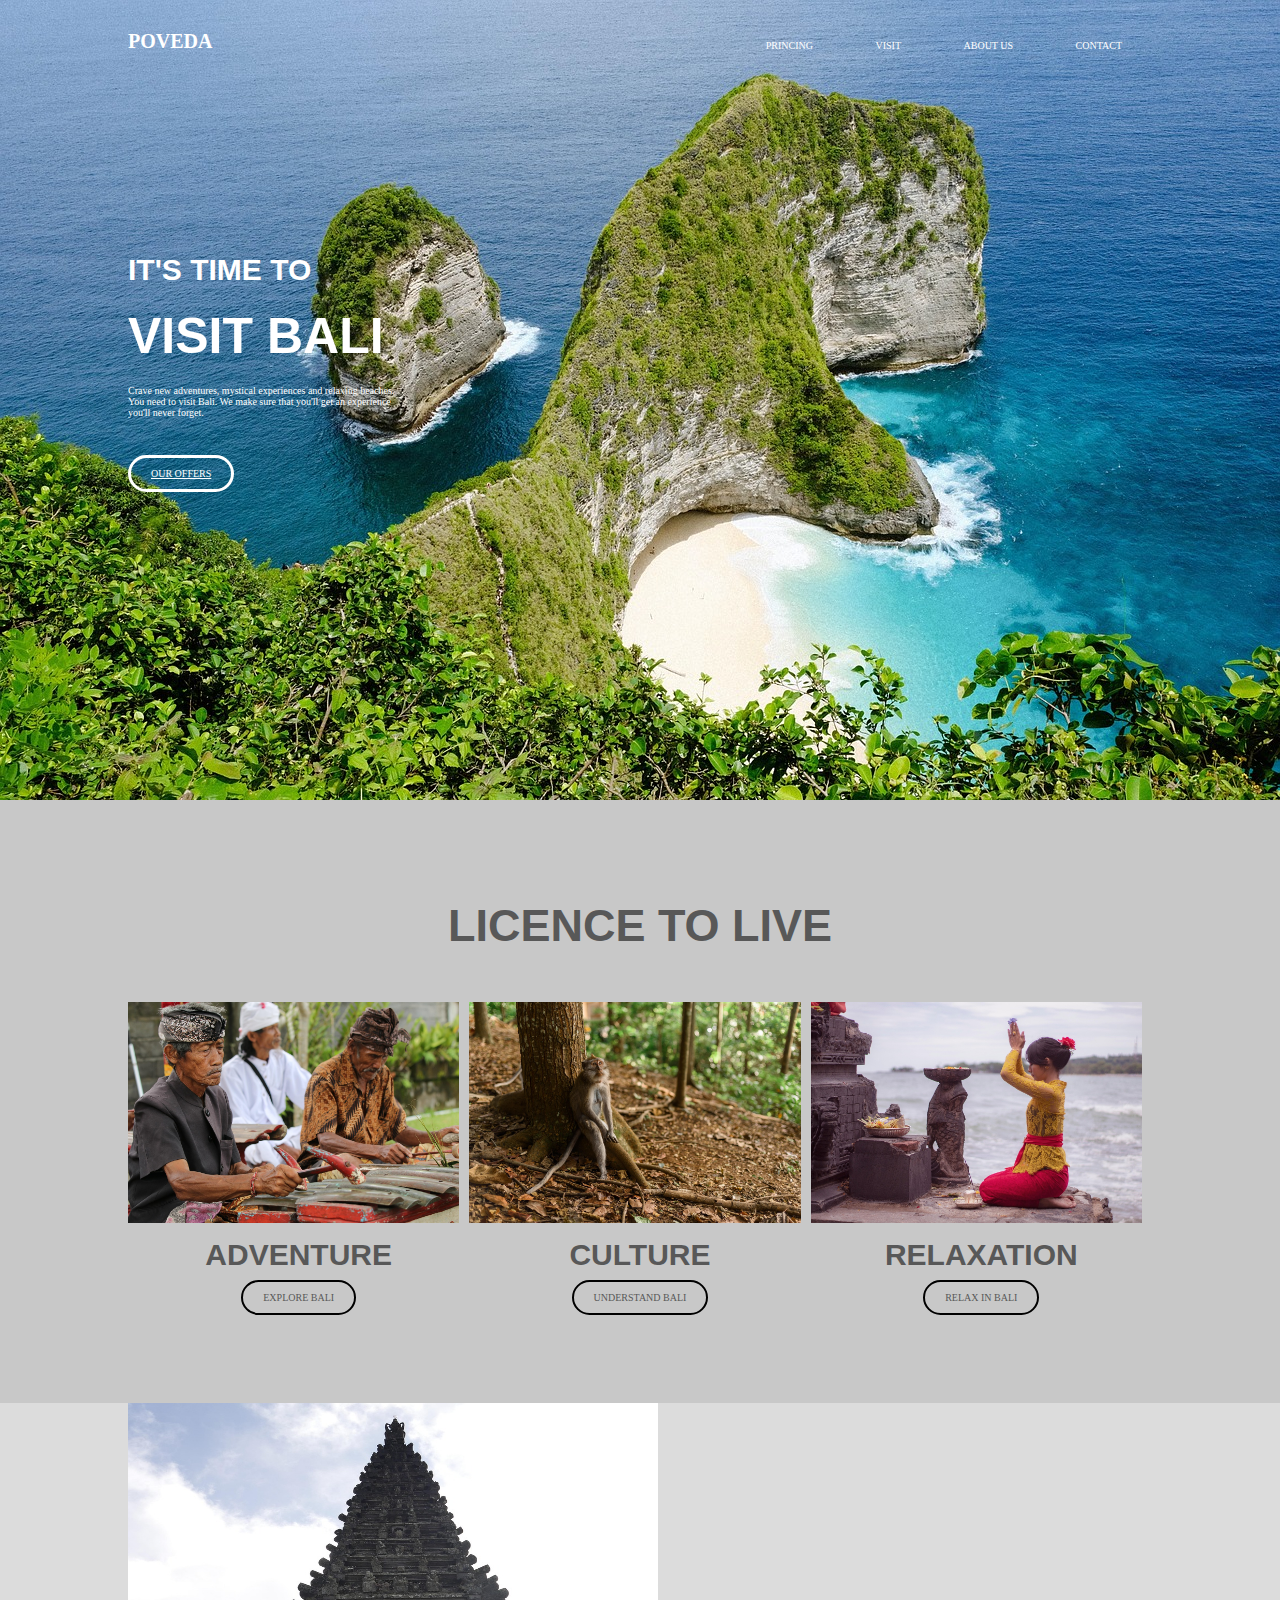
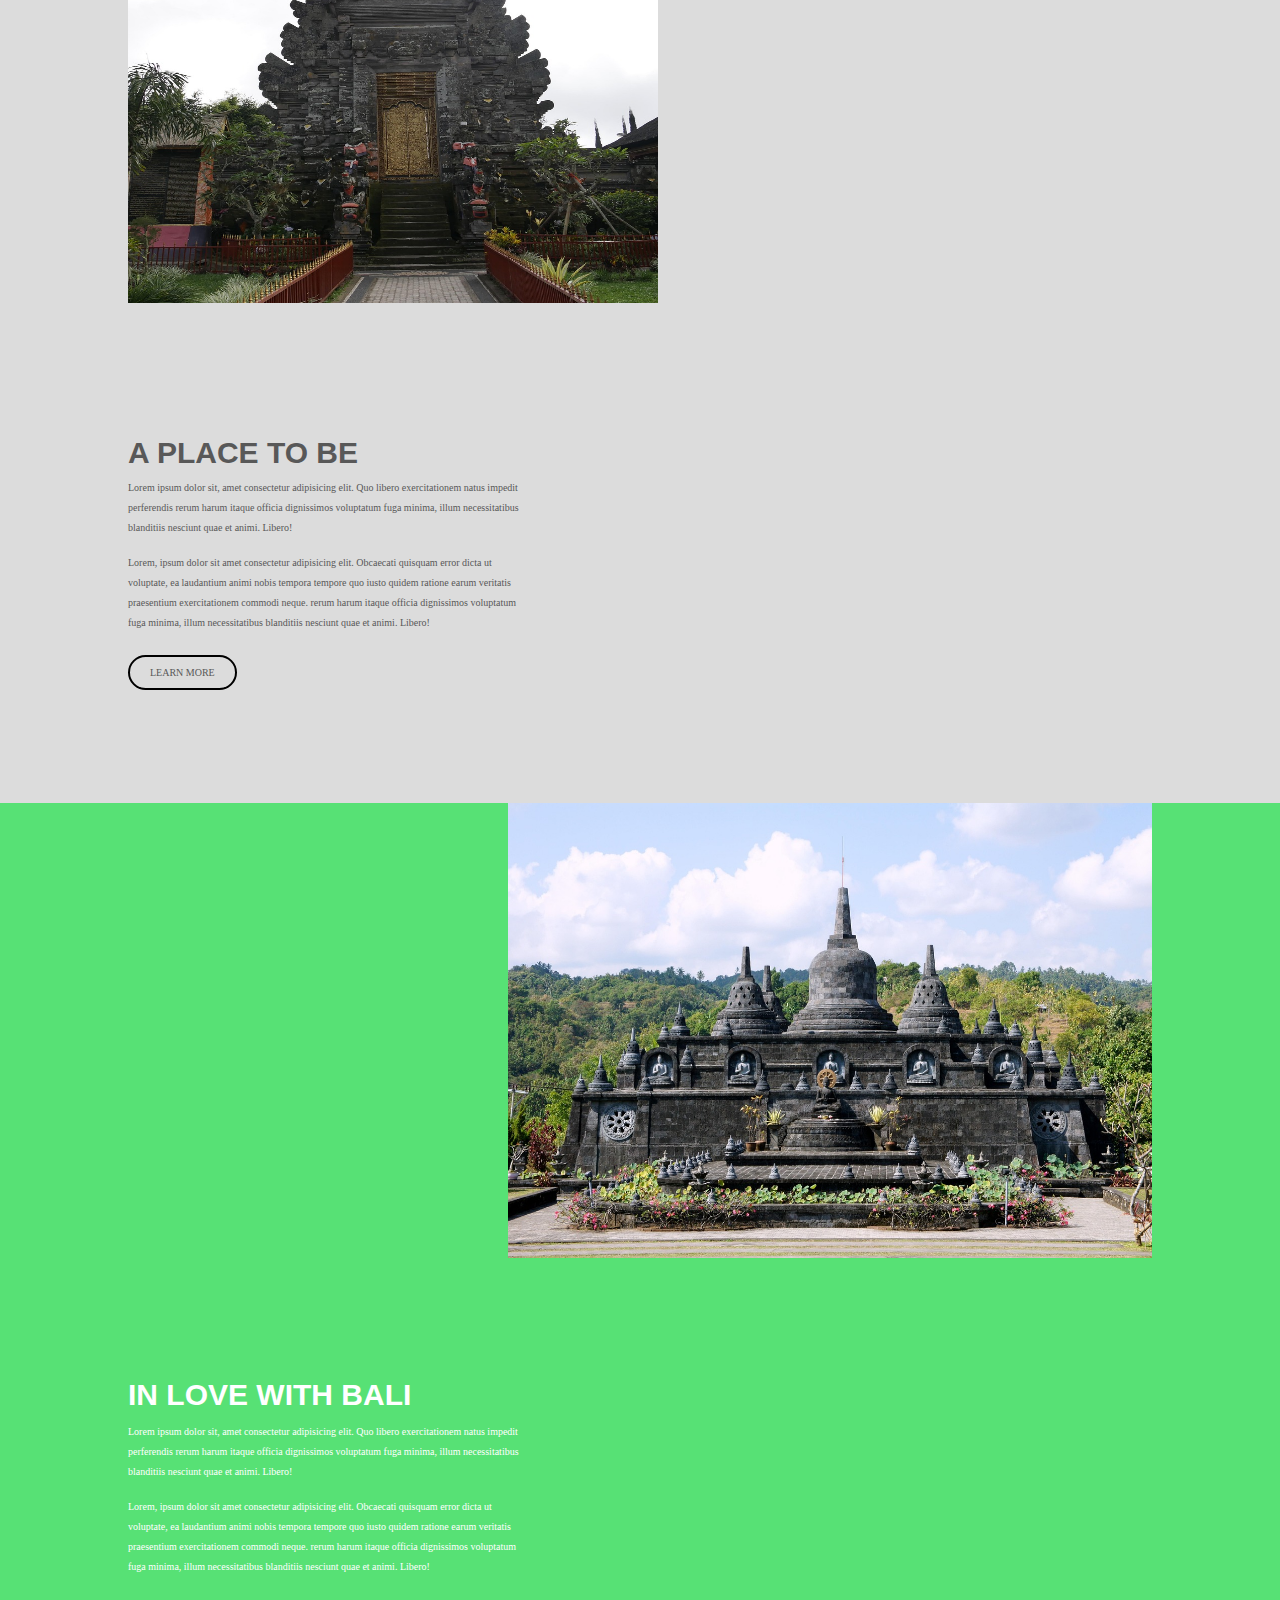
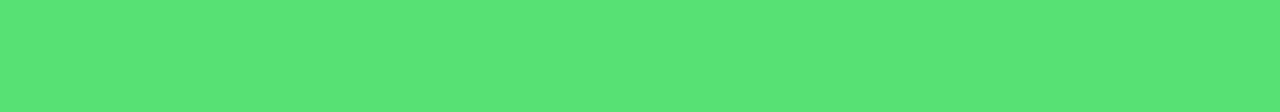
<file: Coda/HTML/Maquette4_Desktop/index.html>
<!DOCTYPE html>
<html lang="en">
  <head>
    <meta charset="UTF-8" />
    <meta name="viewport" content="width=device-width, initial-scale=1.0" />
    <link rel="stylesheet" href="style.css" />
    <title>Document</title>
  </head>
  <header>
    <div class="container">
      <div class="entete">
        <h1>POVEDA</h1>
        <nav class="nav1">
          <a href="#">PRINCING</a>
          <a href="#">VISIT</a>
          <a href="#">ABOUT US</a>
          <a href="#">CONTACT</a>
        </nav>
      </div>
      <section class="section1">
        <h3>it's time to</h3>
        <h2>visit bali</h2>
        <article class="article1">
          Crave new adventures, mystical experiences and relaxing beaches. You
          need to visit Bali. We make sure that you'll get an experience you'll
          never forget.
        </article>
        <a class="offers" href="#">our offers</a>
      </section>
    </div>
  </header>
  <body>
    <main>
      <div class="background">
        <section class="section2 container">
          <h2 class="titre_section2">licence to live</h2>
          <article class="article2">
            <div class="div_article">
              <img src="img/article_img1.jpg" />
              <h3>adventure</h3>
              <a class="bouton_article" href="#">explore bali</a>
            </div>
            <div class="div_article">
              <img src="img/article_img2.jpg" />
              <h3>CULTURE</h3>
              <a class="bouton_article" href="#">understand bali</a>
            </div>
            <div class="div_article">
              <img src="img/article_img3.jpg" />
              <h3>RELAXATION</h3>
              <a class="bouton_article" href="#">relax in bali</a>
            </div>
          </article>
        </section>
      </div>
      <section class="section3">
        <article class="article3">
          <div class="container">
            <div id="img_section3"><img src="img/section2.jpg" /></div>
            <div class="div2">
              <h3>a place to be</h3>
              <p class="p1">
                Lorem ipsum dolor sit, amet consectetur adipisicing elit. Quo
                libero exercitationem natus impedit perferendis rerum harum
                itaque officia dignissimos voluptatum fuga minima, illum
                necessitatibus blanditiis nesciunt quae et animi. Libero!
              </p>
              <p class="p2">
                Lorem, ipsum dolor sit amet consectetur adipisicing elit.
                Obcaecati quisquam error dicta ut voluptate, ea laudantium animi
                nobis tempora tempore quo iusto quidem ratione earum veritatis
                praesentium exercitationem commodi neque. rerum harum itaque
                officia dignissimos voluptatum fuga minima, illum necessitatibus
                blanditiis nesciunt quae et animi. Libero!
              </p>
              <a class="bouton2" href="#">learn more</a>
            </div>
          </div>
        </article>
      </section>
      <section class="section4">
        <article class="article4 container">
          <div><img src="img/section3.jpg" /></div>
          <div class="div3">
            <h3>in love with bali</h3>
            <p class="p1">
              Lorem ipsum dolor sit, amet consectetur adipisicing elit. Quo
              libero exercitationem natus impedit perferendis rerum harum itaque
              officia dignissimos voluptatum fuga minima, illum necessitatibus
              blanditiis nesciunt quae et animi. Libero!
            </p>
            <p class="p2">
              Lorem, ipsum dolor sit amet consectetur adipisicing elit.
              Obcaecati quisquam error dicta ut voluptate, ea laudantium animi
              nobis tempora tempore quo iusto quidem ratione earum veritatis
              praesentium exercitationem commodi neque. rerum harum itaque
              officia dignissimos voluptatum fuga minima, illum necessitatibus
              blanditiis nesciunt quae et animi. Libero!
            </p>
          </div>
        </article>
      </section>
    </main>
  </body>
</html>
</file>
<file: Coda/HTML/Maquette4_Desktop/style.css>
* {
  margin: 0;
  padding: 0;
  box-sizing: border-box;
}

html {
  font-size: 62.5%;
}

h2 {
  font-size: 5rem;
  text-transform: uppercase;
  font-family: Arial, sans-serif;
}

h3 {
  font-size: 3rem;
  text-transform: uppercase;
  font-family: Arial, sans-serif;
}

.container {
  width: 80%;
  margin: 0 auto;
}
/* Header */
header {
  background-image: url(img/header.jpg);
  background-size: cover;
  background-repeat: no-repeat;
  height: 800px;
}

.nav1 {
  margin-top: 10px;
}

.article1 {
  color: white;
  width: 270px;
  margin-bottom: 50px;
}

.entete {
  display: flex;
  justify-content: space-between;
  color: white;
  padding-top: 30px;
}

nav a {
  text-decoration: none;
  color: white;
  padding: 30px;
}

.section1 h2 {
  color: white;
  margin-bottom: 20px;
}

.section1 h3 {
  color: white;
  margin-top: 200px;
  margin-bottom: 20px;
}

.offers {
  color: white;
  padding: 10px 20px;
  border: solid white 3px;
  border-radius: 50px;
  text-transform: uppercase;
}

/* Section 2 */

.background {
  background-color: #c8c8c8;
  padding-top: 100px;
  padding-bottom: 100px;
}
.section2 {
  color: #585858;
}

.section2 .article2 {
  display: flex;
  flex-wrap: wrap;
  text-align: center;
}

.section2 .article2 > * {
  flex: 1;
}

.section2 .titre_section2 {
  flex-basis: 100%;
  margin-bottom: 50px;
  text-align: center;
  font-size: 45px;
  text-transform: uppercase;
}

.div_article img {
  display: flex;
  justify-content: space-around;
  padding-left: 10px;
}

.div_article img:first-of-type {
  margin-left: -10px;
}

.section2 img {
  width: 100%;
}

.section2 h3 {
  margin-top: 15px;
  margin-bottom: 20px;
  text-transform: uppercase;
}

.bouton_article {
  color: #585858;
  text-decoration: none;
  padding: 10px 20px;
  margin: auto;
  border: solid black 2px;
  border-radius: 50px;
  text-transform: uppercase;
}

/* Section 3 */

.section3 {
  background-color: gainsboro;
}

.article3 img {
  float: left;
  margin-right: 100px;
  width: 530px;
  height: 500px;
}

.article3 p {
  text-align: left;
  margin-bottom: 15px;
  color: #585858;
}

.article3 p:last-of-type {
  margin-bottom: 30px;
}

.article3 h3 {
  text-align: left;
  color: #585858;
  margin-bottom: -5px;
}

.div2 {
  display: inline-block;
  flex: raw;
  width: 400px;
  padding-top: 120px;
  padding-bottom: 120px;
  line-height: 2;
}

.bouton2 {
  color: #585858;
  text-decoration: none;
  padding: 10px 20px;
  border: solid black 2px;
  border-radius: 50px;
  text-transform: uppercase;
}

/* Section 4 */

.section4 {
  background-color: #57e175;
}

.article4 img {
  width: 644px;
  height: 455px;
}

.article4 img {
  float: right;
}

.article4 p {
  text-align: left;
  padding-bottom: 15px;
  line-height: 2;
  color: white;
}

.article4 h3 {
  text-align: left;
  width: 300px;
  color: white;
  padding-bottom: 10px;
}

.div3 {
  display: inline-block;
  flex: raw;
  width: 400px;
  padding-top: 120px;
  padding-bottom: 120px;
}

/* Responsive */

@media screen and (max-width: 1024px) {
  .section4 {
    background-color: red;
  }
}
</file>
